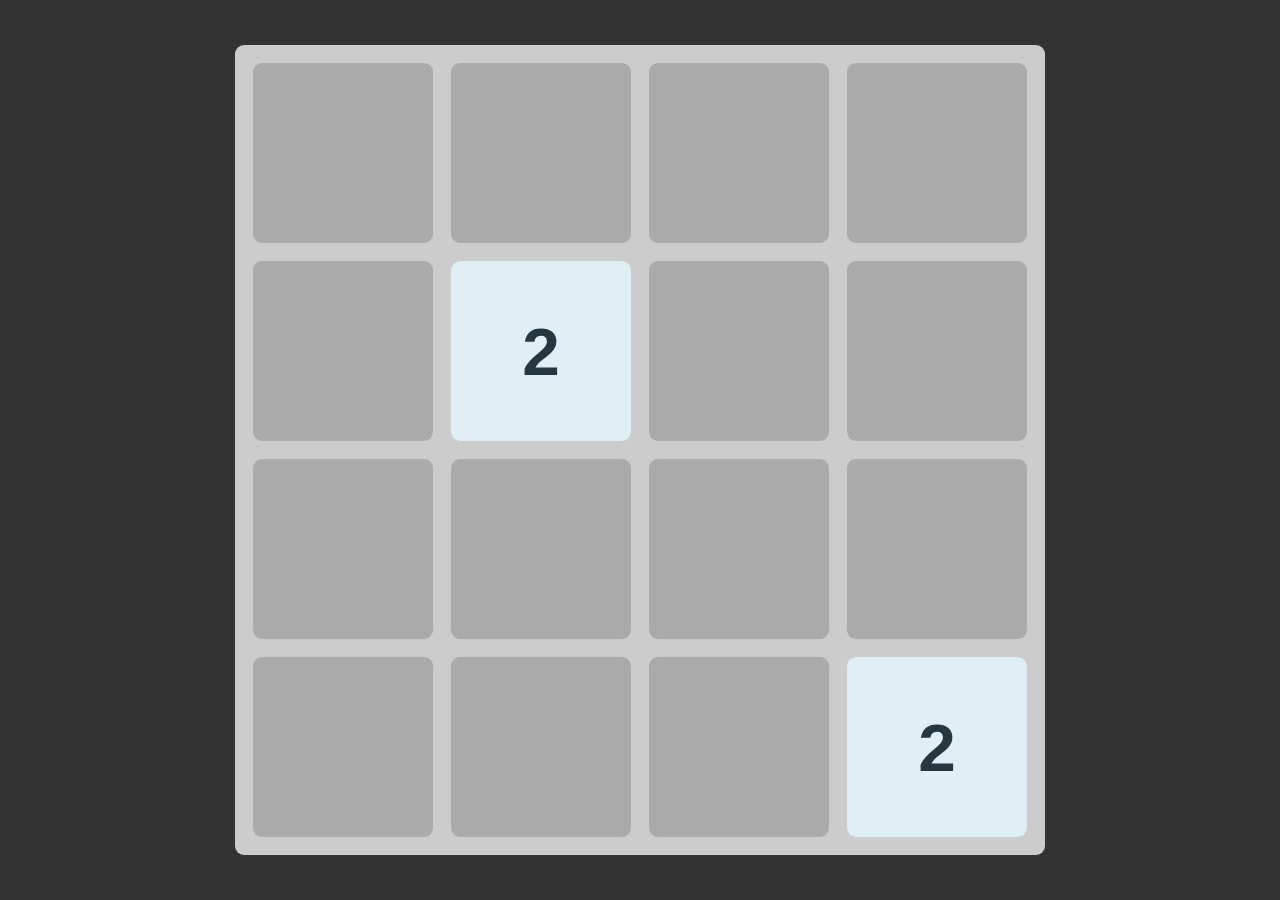
<file: index.html>
<!DOCTYPE html>
<html lang="en">
	<head>
		<meta charset="UTF-8" />
		<meta name="viewport" content="width=device-width, initial-scale=1.0" />
		<title>2048 Whiz</title>
		<link rel="stylesheet" href="style.css" />
		<script type="module" src="script.js"></script>
	</head>
	<body>
		<div id="game-board"></div>
	</body>
</html>
</file>
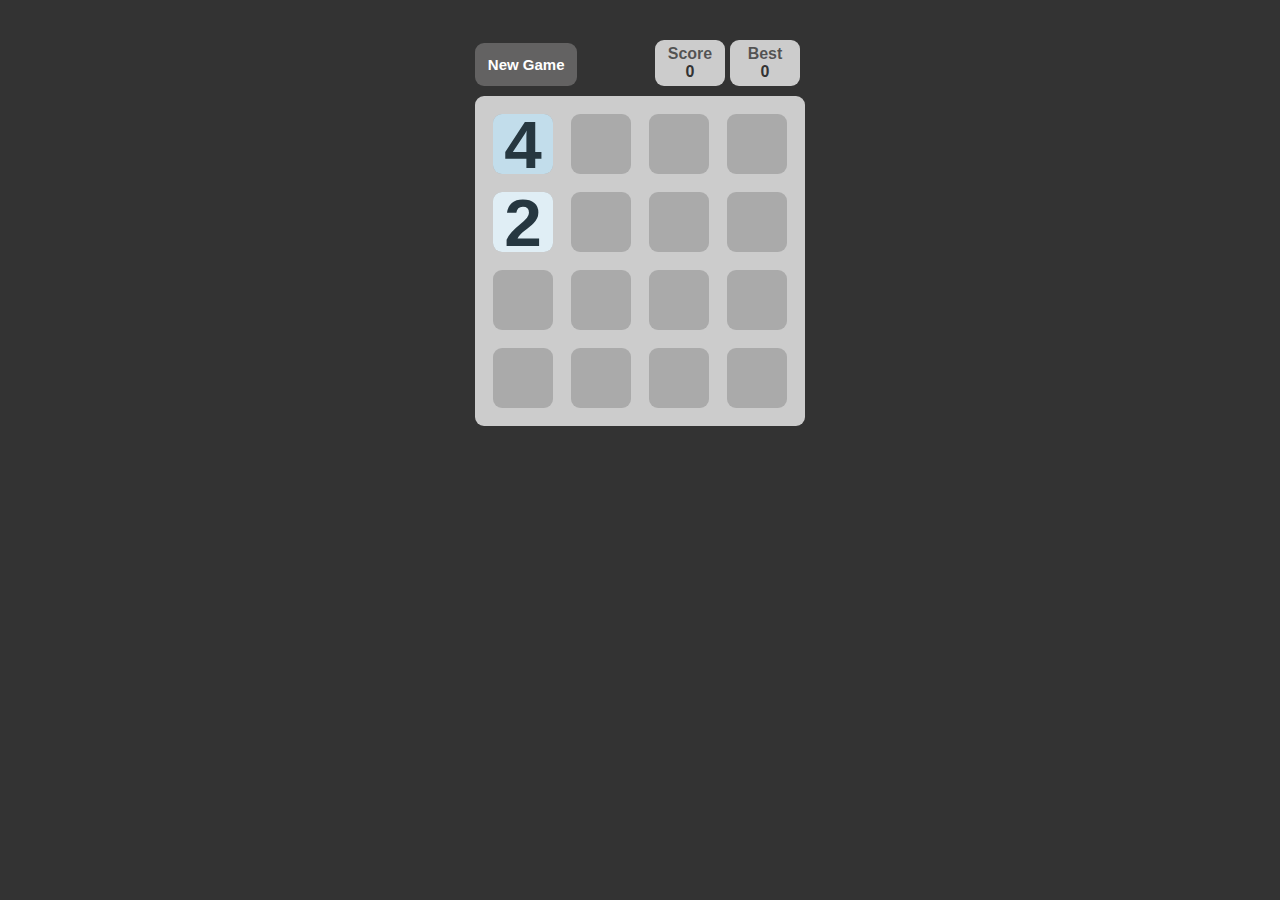
<file: popup/index.html>
<!DOCTYPE html>
<html lang="en">
	<head>
		<meta charset="UTF-8" />
		<meta name="viewport" content="width=device-width, initial-scale=1.0" />
		<title>2048 Whiz</title>
		<link rel="stylesheet" href="style.css" />
		<script type="module" src="script.js"></script>
	</head>
	<body>
		<div class="main">
			<div class="btns-container">
				<button id="new-game-btn" class="new-game-btn">New Game</button>
				<div class="score-container">
					<div class="score-div" id="score">0</div>
					<div class="score-div" id="best">0</div>
				</div>
			</div>
			<div id="game-board"></div>
		</div>
	</body>
</html>
</file>
<file: style.css>
*,
*::before,
*::after {
	box-sizing: border-box;
	font-family: Arial, Helvetica, sans-serif;
}

body {
	margin: 0;
	background-color: #333;
	display: flex;
	justify-content: center;
	align-items: center;
	height: 100vh;
	font-size: 7.5vmin;
}

#game-board {
	background-color: #ccc;
	display: grid;
	grid-template-rows: repeat(var(--grid-size), var(--cell-size));
	grid-template-columns: repeat(var(--grid-size), var(--cell-size));
	gap: var(--cell-gap);
	position: relative;
	padding: var(--cell-gap);
	border-radius: 1vmin;
}

.cell {
	background-color: #aaa;
	border-radius: 1vmin;
}

.tile {
	display: flex;
	justify-content: center;
	align-items: center;
	height: var(--cell-size);
	width: var(--cell-size);
	position: absolute;
	top: calc(
		(var(--y) * (var(--cell-size) + var(--cell-gap))) + var(--cell-gap)
	);
	left: calc(
		(var(--x) * (var(--cell-size) + var(--cell-gap))) + var(--cell-gap)
	);
	border-radius: 1vmin;
	font-weight: bold;
	background-color: hsl(200, 50%, var(--background-lightness));
	color: hsl(200, 25%, var(--text-lightness));
	animation: show 200ms ease-in-out;
	transition: 100ms ease-in-out;
}

@keyframes show {
	0% {
		opacity: 0.5;
		transform: scale(0);
	}
}

.btns-container {
	display: flex;
	justify-content: space-between;
	align-items: flex-end;
	margin: 1rem 0;
}

.new-game {
	background-color: #636262;
	color: #fff;
	border: none;
	border-radius: 1vmin;
	font-size: 1.1rem;
	font-weight: 600;
	padding: 0.8rem;
	cursor: pointer;
}

.score-container {
	display: flex;
	text-align: center;
}

.score-div {
	min-width: 5rem;
	background-color: #ccc;
	color: #333;
	font-size: 1.1rem;
	font-weight: 600;
	border: none;
	border-radius: 1vmin;
	margin-right: 1rem;
	padding: 0.8rem;
}

#score::before {
	content: "Score";
	display: block;
}

#best::before {
	content: "Best";
	display: block;
}
</file>
<file: popup/style.css>
*,
*::before,
*::after {
	box-sizing: border-box;
	font-family: Arial, Helvetica, sans-serif;
}

body {
	margin: 40px 0 40px 0;
	padding: 0 20px;
	background-color: #333;
	display: flex;
	justify-content: center;
	align-items: center;
	font-size: 7.5vmin;
}

#game-board {
	background-color: #ccc;
	display: grid;
	grid-template-rows: repeat(var(--grid-size), var(--cell-size));
	grid-template-columns: repeat(var(--grid-size), var(--cell-size));
	gap: var(--cell-gap);
	position: relative;
	padding: var(--cell-gap);
	border-radius: 1vmin;
}

.cell {
	background-color: #aaa;
	border-radius: 1vmin;
}

.tile {
	display: flex;
	justify-content: center;
	align-items: center;
	height: var(--cell-size);
	width: var(--cell-size);
	position: absolute;
	top: calc(
		(var(--y) * (var(--cell-size) + var(--cell-gap))) + var(--cell-gap)
	);
	left: calc(
		(var(--x) * (var(--cell-size) + var(--cell-gap))) + var(--cell-gap)
	);
	border-radius: 1vmin;
	font-weight: bold;
	background-color: hsl(200, 50%, var(--background-lightness));
	color: hsl(200, 25%, var(--text-lightness));
	animation: show 200ms ease-in-out;
	transition: 100ms ease-in-out;
}

@keyframes show {
	0% {
		opacity: 0.5;
		transform: scale(0);
	}
}

.btns-container {
	display: flex;
	justify-content: space-between;
	align-items: flex-end;
	margin-bottom: 10px;
}

.new-game-btn {
	background-color: #636262;
	color: #fff;
	border: none;
	border-radius: 1vmin;
	font-size: 15px;
	font-weight: 600;
	padding: 0.8rem;
	cursor: pointer;
}

.score-container {
	display: flex;
	text-align: center;
}

.score-div {
	min-width: 70px;
	background-color: #ccc;
	color: #333;
	font-size: 16px;
	font-weight: 600;
	border: none;
	border-radius: 1vmin;
	margin-right: 5px;
	padding: 5px;
}

.score-div > #score {
	margin-right: 5px;
}

#score::before {
	content: "Score";
	display: block;
	color: rgba(0, 0, 0, 0.6);
}

#best::before {
	content: "Best";
	display: block;
	color: rgba(0, 0, 0, 0.6);
}

.game-over {
	display: flex;
	flex-direction: column;
	justify-content: center;
	align-items: center;
	position: absolute;
	top: 0;
	left: 0;
	bottom: 0;
	right: 0;
	background-color: rgba(182, 174, 174, 0.5);
	color: #202020;
	font-size: 40px;
	font-weight: bold;
	border-radius: 1vmin;
	z-index: 10;
	opacity: 0;
	visibility: hidden;
	transition: opacity 1000ms ease, visibility 1000ms ease;
}

.game-over button {
	margin: 1.2rem;
	padding: 0.9rem 1.6rem;
	border: 1px solid #aaa;
	border-radius: 6px;
	font-size: 1.1rem;
	font-weight: 600;
	background-color: #636262;
	color: #fff;
	cursor: pointer;
}

.game-over.show {
	opacity: 1;
	visibility: visible;
}
</file>
